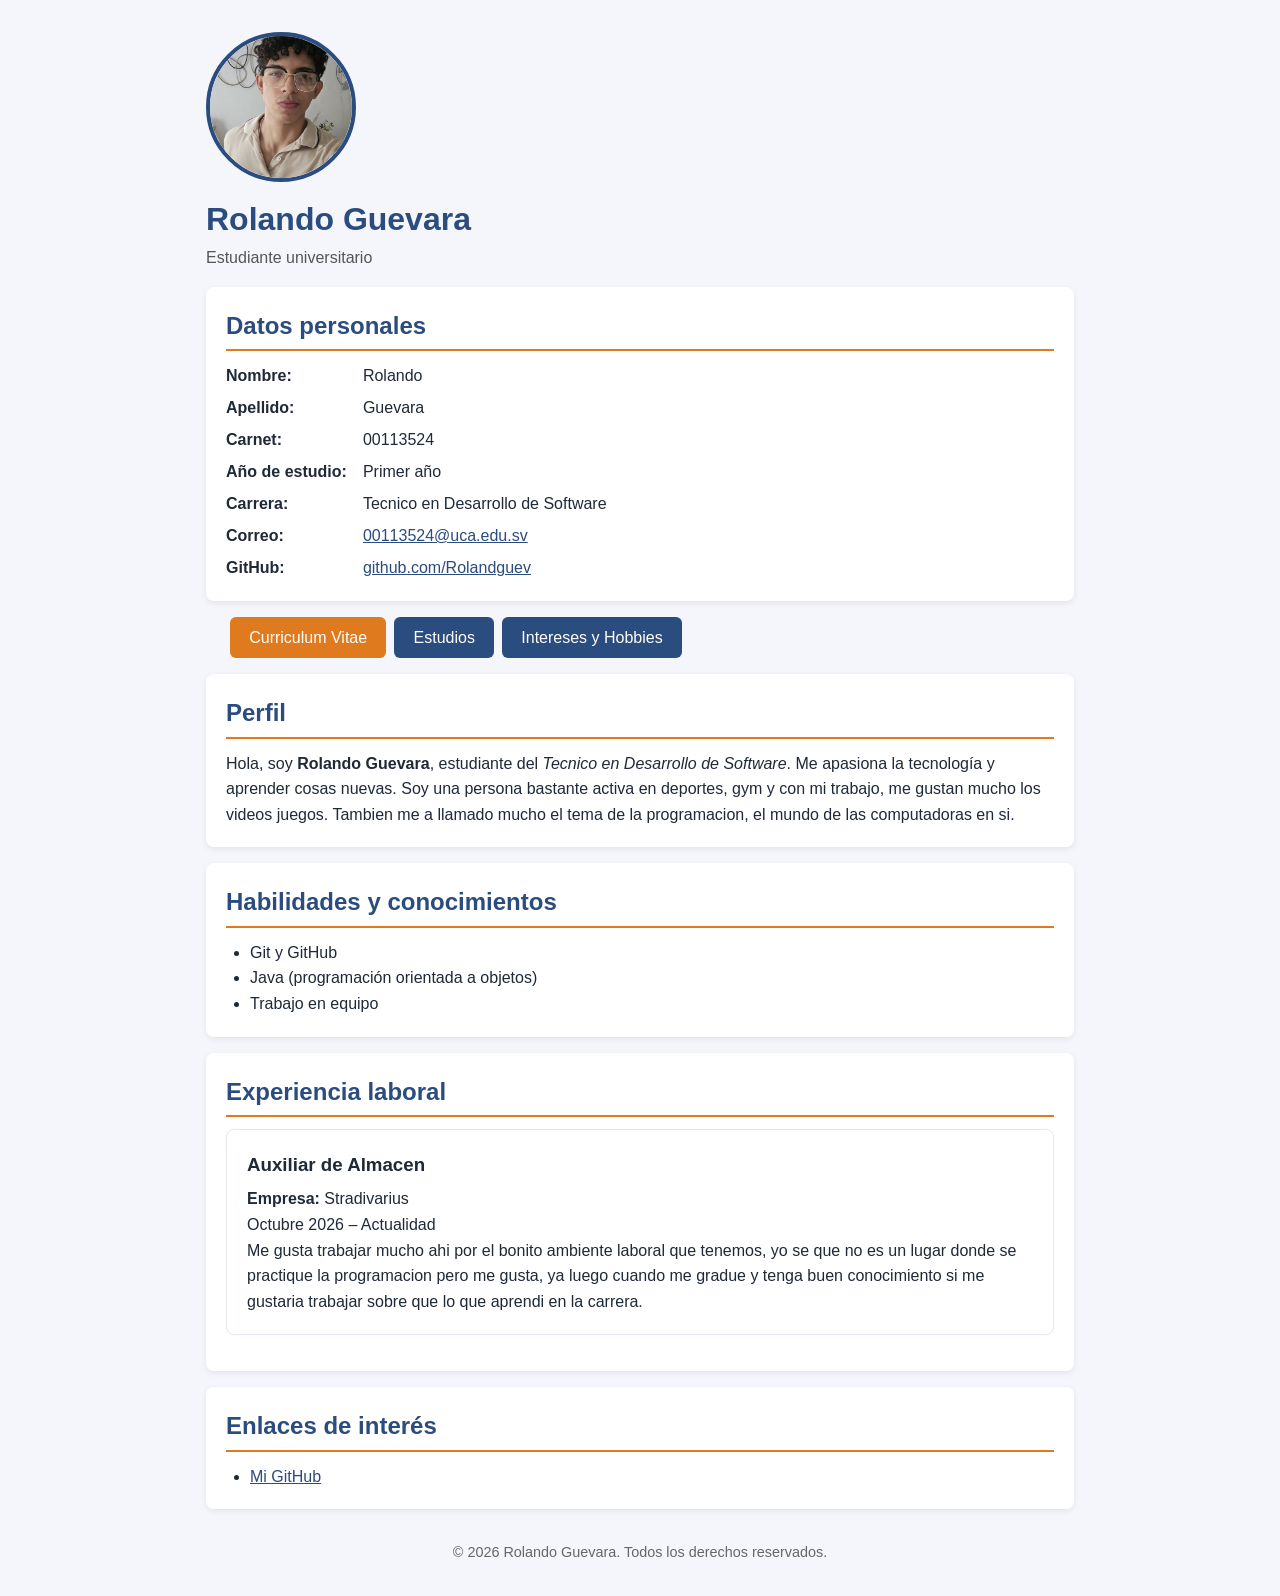
<file: index.html>
<!DOCTYPE html>
<html lang="es">
<head>
  <meta charset="UTF-8">
  <meta name="viewport" content="width=device-width, initial-scale=1.0">
  <title>Curriculum Vitae | Rolando Guevara</title>
  <link rel="stylesheet" href="estilos.css">
</head>
<body>

  
  <header>
    <img src="imagenes/cv.jpeg"  width="100" height="100">
    <h1>Rolando Guevara</h1>
    <p>Estudiante universitario</p>
  </header>

  
  <section id="datos-personales">
    <h2>Datos personales</h2>
    <dl>
      <dt>Nombre:</dt>
      <dd>Rolando</dd>

      <dt>Apellido:</dt>
      <dd>Guevara</dd>

      <dt>Carnet:</dt>
      <dd>00113524</dd>

      <dt>Año de estudio:</dt>
      <dd>Primer año</dd>

      <dt>Carrera:</dt>
      <dd>Tecnico en Desarrollo de Software</dd>

      <dt>Correo:</dt>
      <dd><a href="mailto:00113524@uca.edu.sv">00113524@uca.edu.sv</a></dd>

      <dt>GitHub:</dt>
      <dd><a href="https://github.com/Rolandguev" target="_blank" rel="noopener">github.com/Rolandguev</a></dd>
    </dl>
  </section>

  
  <nav>
    <ul>
      <li><a href="index.html" aria-current="page">Curriculum Vitae</a></li>
      <li><a href="estudios.html">Estudios</a></li>
      <li><a href="intereses.html">Intereses y Hobbies</a></li>
    </ul>
  </nav>

  
  <main>
    <section id="perfil">
      <h2>Perfil</h2>
      <p>
        Hola, soy <strong>Rolando Guevara</strong>, estudiante del <em>Tecnico en Desarrollo de Software</em>.
        Me apasiona la tecnología y aprender cosas nuevas. Soy una persona bastante activa en deportes, gym y con mi trabajo, me gustan mucho los videos juegos.
        Tambien me a llamado mucho el tema de la programacion, el mundo de las computadoras en si.
      </p>
    </section>

    <section id="habilidades">
      <h2>Habilidades y conocimientos</h2>
      <ul>
    
        <li>Git y GitHub</li>
        <li>Java (programación orientada a objetos)</li>
        <li>Trabajo en equipo</li>
      </ul>
    </section>

    <section id="experiencia">
      <h2>Experiencia laboral</h2>
      <article>
        <h3>Auxiliar de Almacen</h3>
        <p><strong>Empresa:</strong> Stradivarius</p>
        <p><time datetime="2026-10">Octubre 2026</time> – <time datetime="2026-10">Actualidad</time></p>
        <p>Me gusta trabajar mucho ahi por el bonito ambiente laboral que tenemos, yo se que no es un lugar donde se practique
          la programacion pero me gusta, ya luego cuando me gradue y tenga buen conocimiento si me gustaria trabajar sobre que lo que aprendi
          en la carrera.
        </p>
      </article>
    </section>

    <section id="enlaces">
      <h2>Enlaces de interés</h2>
      <ul>
        <li><a href="https://github.com/Rolandguev" target="_blank" rel="noopener">Mi GitHub</a></li>
       
      </ul>
    </section>
  </main>

  
  <footer>
    <p>&copy; 2026 Rolando Guevara. Todos los derechos reservados.</p>
  </footer>

</body>
</html>
</file>
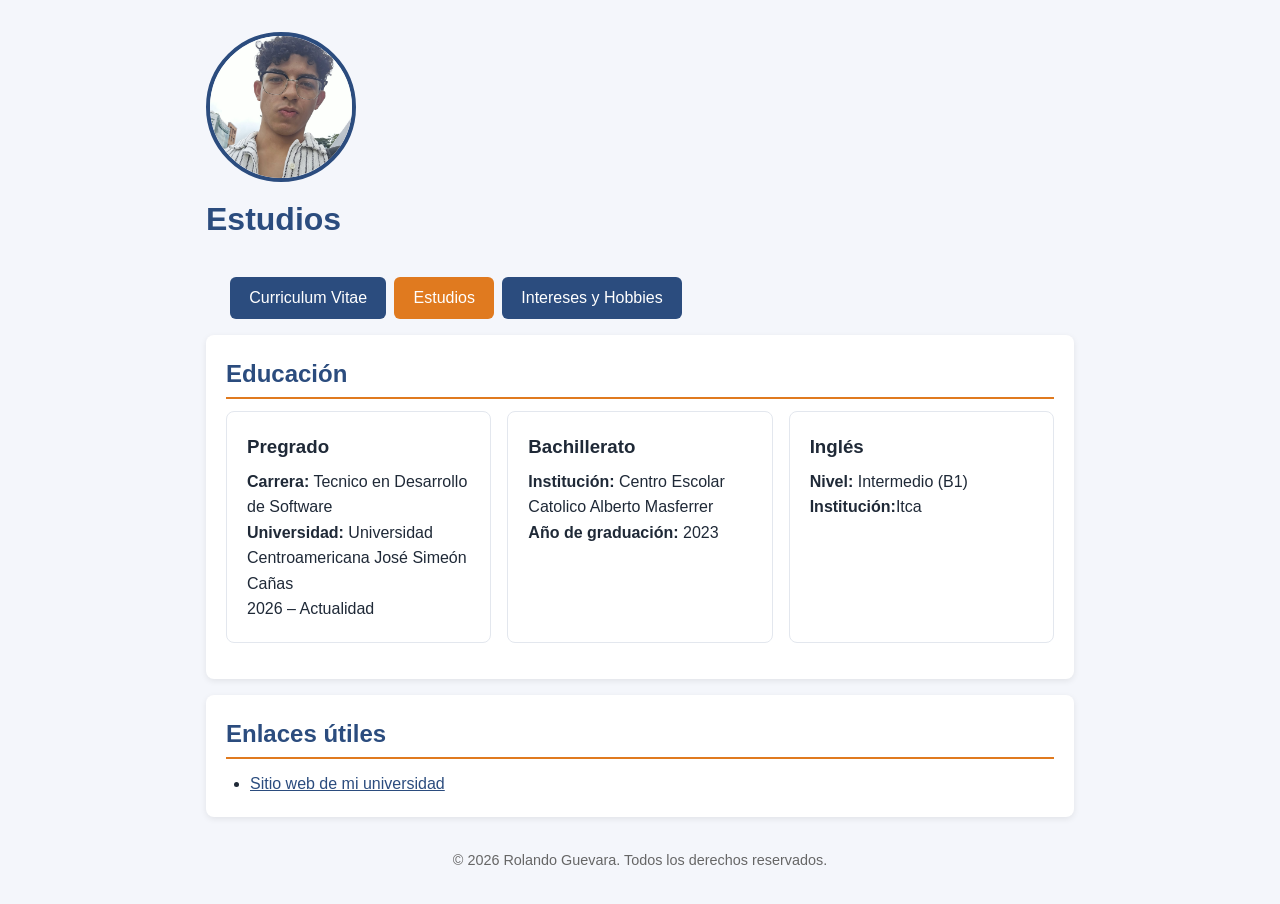
<file: estudios.html>
<!DOCTYPE html>
<html lang="es">
<head>
  <meta charset="UTF-8">
  <meta name="viewport" content="width=device-width, initial-scale=1.0">
  <title>Estudios | Tu Nombre</title>
  <link rel="stylesheet" href="estilos.css">
</head>
<body>

 
  <header>
    <img src="imagenes/foto_mia.jpeg"  width="150" height="150">
    <h1>Estudios</h1>
  </header>

  
  <nav>
    <ul>
      <li><a href="index.html">Curriculum Vitae</a></li>
      <li><a href="estudios.html" aria-current="page">Estudios</a></li>
      <li><a href="intereses.html">Intereses y Hobbies</a></li>
    </ul>
  </nav>

  <main>
   
    <section id="educacion">
      <h2>Educación</h2>

      <div class="grid-estudios">
        <article>
          <h3>Pregrado</h3>
          <p><strong>Carrera:</strong> Tecnico en Desarrollo de Software</p>
          <p><strong>Universidad:</strong> Universidad Centroamericana José Simeón Cañas</p>
          <p><time datetime="2026">2026</time> – Actualidad</p>
        </article>

        <article>
          <h3>Bachillerato</h3>
          <p><strong>Institución:</strong> Centro Escolar Catolico Alberto Masferrer</p>
          <p><strong>Año de graduación:</strong> 2023</p>
        </article>

        <article>
          <h3>Inglés</h3>
          <p><strong>Nivel:</strong> Intermedio (B1)</p>
          <p><strong>Institución:</strong>Itca</p>
        </article>

      </div>
    </section>

    <section id="enlaces-estudios">
      <h2>Enlaces útiles</h2>
      <ul>
        <li><a href="https://uca.edu.sv/" target="_blank" rel="noopener">Sitio web de mi universidad</a></li>
      </ul>
    </section>
  </main>

  <footer>
    <p>&copy; 2026 Rolando Guevara. Todos los derechos reservados.</p>
  </footer>

</body>
</html>
</file>
<file: estilos.css>
/* ===== Variables de color (cámbialas a tu gusto) ===== */
:root {
  --color-principal: #2b4c7e;
  --color-acento: #e07a1f;
  --color-fondo: #f4f6fb;
  --color-tarjeta: #ffffff;
  --color-texto: #1f2937;
}

* {
  box-sizing: border-box;
  margin: 0;
  padding: 0;
}

body {
  font-family: "Segoe UI", Arial, sans-serif;
  background-color: var(--color-fondo);
  color: var(--color-texto);
  line-height: 1.6;
  max-width: 900px;
  margin: 0 auto;
  padding: 1rem;
}


header {
  padding: 1rem 0;
}

header img {
  width: 150px;
  height: 150px;
  object-fit: cover;
  border-radius: 50%;
  border: 4px solid var(--color-principal);
  display: block;
  margin-bottom: 0.75rem;
}

header h1 {
  color: var(--color-principal);
  font-size: 2rem;
}

header p {
  color: #555;
}


nav {
  margin: 1rem 0;
}

nav ul {
  list-style: none;
  display: flex;
  flex-wrap: wrap;
  gap: 0.5rem;
}

nav a {
  display: inline-block;
  padding: 0.5rem 1.2rem;
  background-color: var(--color-principal);
  color: #fff;
  text-decoration: none;
  border-radius: 6px;
  transition: background-color 0.2s;
}

nav a:hover,
nav a[aria-current="page"] {
  background-color: var(--color-acento);
}


section,
article {
  background-color: var(--color-tarjeta);
  padding: 1.25rem;
  margin-bottom: 1rem;
  border-radius: 8px;
  box-shadow: 0 2px 6px rgba(0, 0, 0, 0.08);
}

section article {
  box-shadow: none;
  border: 1px solid #e3e7ee;
}

h2 {
  color: var(--color-principal);
  margin-bottom: 0.75rem;
  border-bottom: 2px solid var(--color-acento);
  padding-bottom: 0.25rem;
}

h3 {
  margin-bottom: 0.4rem;
}

ul {
  padding-left: 1.5rem;
}

a {
  color: var(--color-principal);
}


dl {
  display: grid;
  grid-template-columns: max-content 1fr;
  gap: 0.4rem 1rem;
}

dt {
  font-weight: bold;
}


.grid-estudios {
  display: grid;
  grid-template-columns: repeat(auto-fit, minmax(250px, 1fr));
  gap: 1rem;
}

figure img {
  max-width: 100%;
  height: auto;
  border-radius: 8px;
}

figcaption {
  font-size: 0.9rem;
  color: #666;
  margin-top: 0.3rem;
}

.video {
  width: 100%;
  aspect-ratio: 16 / 9;
  border: 0;
  border-radius: 8px;
}

audio {
  width: 100%;
  margin-top: 0.5rem;
}

footer {
  text-align: center;
  padding: 1rem 0;
  color: #666;
  font-size: 0.9rem;
}
</file>
